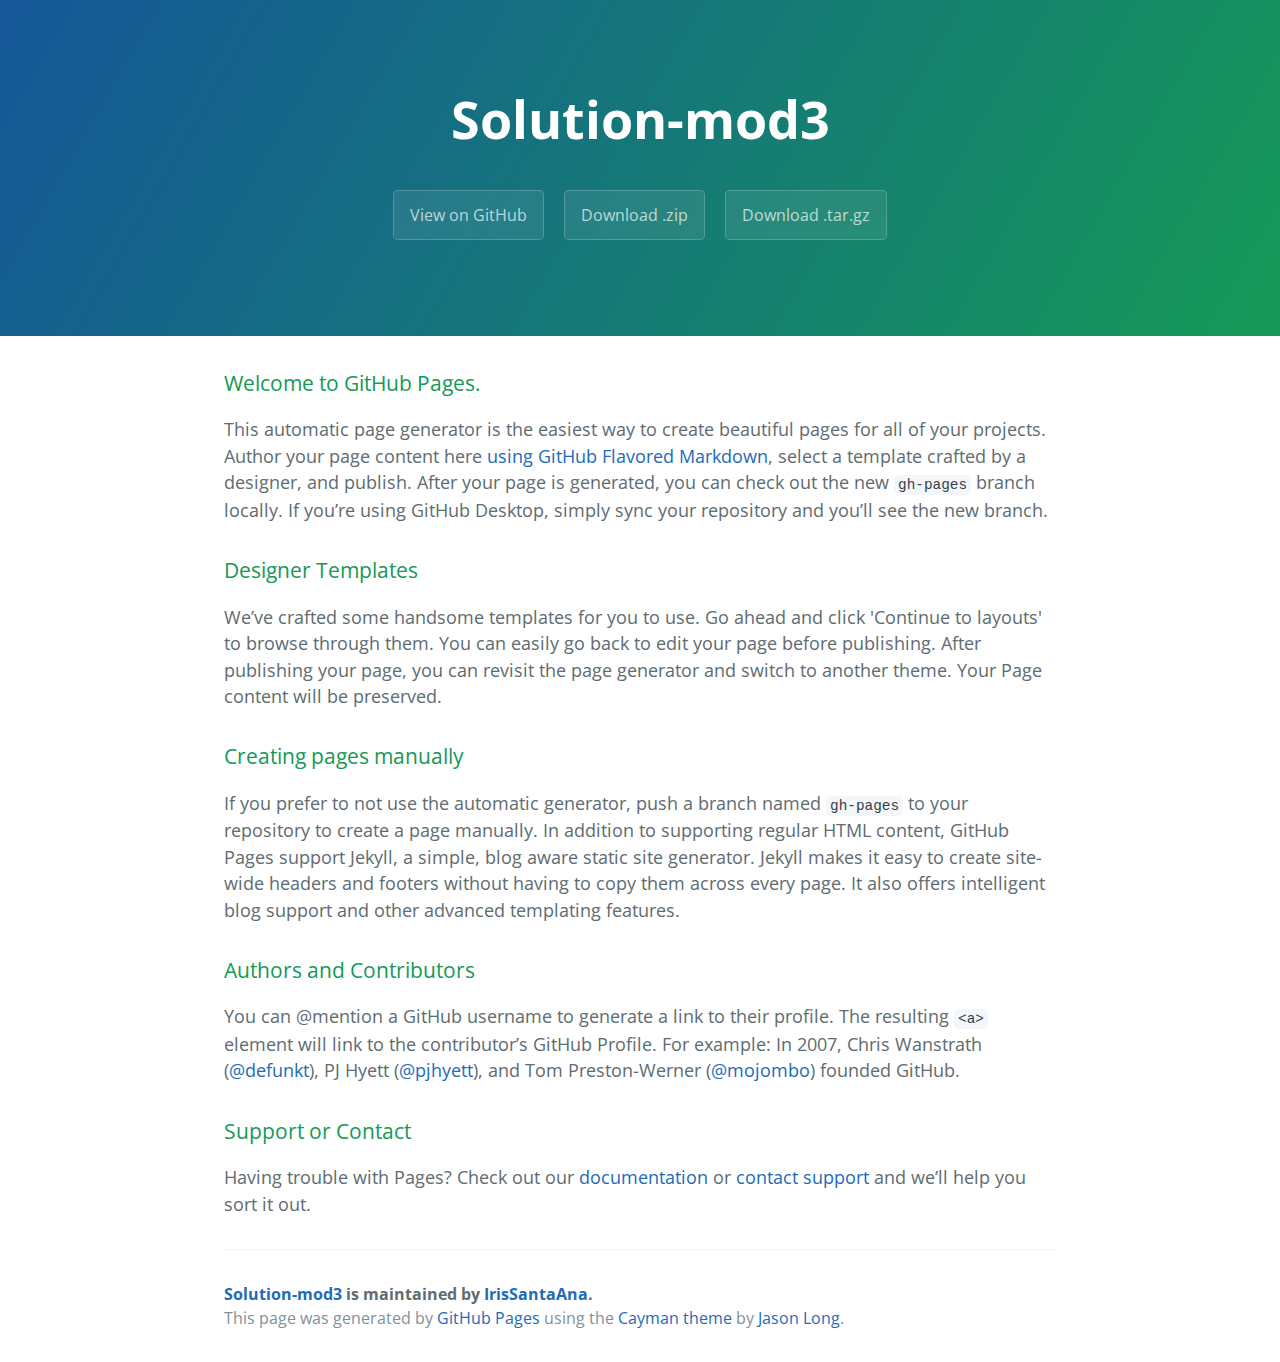
<file: index.html>
<!DOCTYPE html>
<html lang="en-us">
  <head>
    <meta charset="UTF-8">
    <title>Solution-mod3 by IrisSantaAna</title>
    <meta name="viewport" content="width=device-width, initial-scale=1">
    <link rel="stylesheet" type="text/css" href="stylesheets/normalize.css" media="screen">
    <link href='https://fonts.googleapis.com/css?family=Open+Sans:400,700' rel='stylesheet' type='text/css'>
    <link rel="stylesheet" type="text/css" href="stylesheets/stylesheet.css" media="screen">
    <link rel="stylesheet" type="text/css" href="stylesheets/github-light.css" media="screen">
  </head>
  <body>
    <section class="page-header">
      <h1 class="project-name">Solution-mod3</h1>
      <h2 class="project-tagline"></h2>
      <a href="https://github.com/IrisSantaAna/solution-mod3" class="btn">View on GitHub</a>
      <a href="https://github.com/IrisSantaAna/solution-mod3/zipball/master" class="btn">Download .zip</a>
      <a href="https://github.com/IrisSantaAna/solution-mod3/tarball/master" class="btn">Download .tar.gz</a>
    </section>

    <section class="main-content">
      <h3>
<a id="welcome-to-github-pages" class="anchor" href="#welcome-to-github-pages" aria-hidden="true"><span aria-hidden="true" class="octicon octicon-link"></span></a>Welcome to GitHub Pages.</h3>

<p>This automatic page generator is the easiest way to create beautiful pages for all of your projects. Author your page content here <a href="https://guides.github.com/features/mastering-markdown/">using GitHub Flavored Markdown</a>, select a template crafted by a designer, and publish. After your page is generated, you can check out the new <code>gh-pages</code> branch locally. If you’re using GitHub Desktop, simply sync your repository and you’ll see the new branch.</p>

<h3>
<a id="designer-templates" class="anchor" href="#designer-templates" aria-hidden="true"><span aria-hidden="true" class="octicon octicon-link"></span></a>Designer Templates</h3>

<p>We’ve crafted some handsome templates for you to use. Go ahead and click 'Continue to layouts' to browse through them. You can easily go back to edit your page before publishing. After publishing your page, you can revisit the page generator and switch to another theme. Your Page content will be preserved.</p>

<h3>
<a id="creating-pages-manually" class="anchor" href="#creating-pages-manually" aria-hidden="true"><span aria-hidden="true" class="octicon octicon-link"></span></a>Creating pages manually</h3>

<p>If you prefer to not use the automatic generator, push a branch named <code>gh-pages</code> to your repository to create a page manually. In addition to supporting regular HTML content, GitHub Pages support Jekyll, a simple, blog aware static site generator. Jekyll makes it easy to create site-wide headers and footers without having to copy them across every page. It also offers intelligent blog support and other advanced templating features.</p>

<h3>
<a id="authors-and-contributors" class="anchor" href="#authors-and-contributors" aria-hidden="true"><span aria-hidden="true" class="octicon octicon-link"></span></a>Authors and Contributors</h3>

<p>You can @mention a GitHub username to generate a link to their profile. The resulting <code>&lt;a&gt;</code> element will link to the contributor’s GitHub Profile. For example: In 2007, Chris Wanstrath (<a href="https://github.com/defunkt" class="user-mention">@defunkt</a>), PJ Hyett (<a href="https://github.com/pjhyett" class="user-mention">@pjhyett</a>), and Tom Preston-Werner (<a href="https://github.com/mojombo" class="user-mention">@mojombo</a>) founded GitHub.</p>

<h3>
<a id="support-or-contact" class="anchor" href="#support-or-contact" aria-hidden="true"><span aria-hidden="true" class="octicon octicon-link"></span></a>Support or Contact</h3>

<p>Having trouble with Pages? Check out our <a href="https://help.github.com/pages">documentation</a> or <a href="https://github.com/contact">contact support</a> and we’ll help you sort it out.</p>

      <footer class="site-footer">
        <span class="site-footer-owner"><a href="https://github.com/IrisSantaAna/solution-mod3">Solution-mod3</a> is maintained by <a href="https://github.com/IrisSantaAna">IrisSantaAna</a>.</span>

        <span class="site-footer-credits">This page was generated by <a href="https://pages.github.com">GitHub Pages</a> using the <a href="https://github.com/jasonlong/cayman-theme">Cayman theme</a> by <a href="https://twitter.com/jasonlong">Jason Long</a>.</span>
      </footer>

    </section>

  
  </body>
</html>
</file>
<file: stylesheets/stylesheet.css>
* {
  box-sizing: border-box; }

body {
  padding: 0;
  margin: 0;
  font-family: "Open Sans", "Helvetica Neue", Helvetica, Arial, sans-serif;
  font-size: 16px;
  line-height: 1.5;
  color: #606c71; }

a {
  color: #1e6bb8;
  text-decoration: none; }
  a:hover {
    text-decoration: underline; }

.btn {
  display: inline-block;
  margin-bottom: 1rem;
  color: rgba(255, 255, 255, 0.7);
  background-color: rgba(255, 255, 255, 0.08);
  border-color: rgba(255, 255, 255, 0.2);
  border-style: solid;
  border-width: 1px;
  border-radius: 0.3rem;
  transition: color 0.2s, background-color 0.2s, border-color 0.2s; }
  .btn + .btn {
    margin-left: 1rem; }

.btn:hover {
  color: rgba(255, 255, 255, 0.8);
  text-decoration: none;
  background-color: rgba(255, 255, 255, 0.2);
  border-color: rgba(255, 255, 255, 0.3); }

@media screen and (min-width: 64em) {
  .btn {
    padding: 0.75rem 1rem; } }

@media screen and (min-width: 42em) and (max-width: 64em) {
  .btn {
    padding: 0.6rem 0.9rem;
    font-size: 0.9rem; } }

@media screen and (max-width: 42em) {
  .btn {
    display: block;
    width: 100%;
    padding: 0.75rem;
    font-size: 0.9rem; }
    .btn + .btn {
      margin-top: 1rem;
      margin-left: 0; } }

.page-header {
  color: #fff;
  text-align: center;
  background-color: #159957;
  background-image: linear-gradient(120deg, #155799, #159957); }

@media screen and (min-width: 64em) {
  .page-header {
    padding: 5rem 6rem; } }

@media screen and (min-width: 42em) and (max-width: 64em) {
  .page-header {
    padding: 3rem 4rem; } }

@media screen and (max-width: 42em) {
  .page-header {
    padding: 2rem 1rem; } }

.project-name {
  margin-top: 0;
  margin-bottom: 0.1rem; }

@media screen and (min-width: 64em) {
  .project-name {
    font-size: 3.25rem; } }

@media screen and (min-width: 42em) and (max-width: 64em) {
  .project-name {
    font-size: 2.25rem; } }

@media screen and (max-width: 42em) {
  .project-name {
    font-size: 1.75rem; } }

.project-tagline {
  margin-bottom: 2rem;
  font-weight: normal;
  opacity: 0.7; }

@media screen and (min-width: 64em) {
  .project-tagline {
    font-size: 1.25rem; } }

@media screen and (min-width: 42em) and (max-width: 64em) {
  .project-tagline {
    font-size: 1.15rem; } }

@media screen and (max-width: 42em) {
  .project-tagline {
    font-size: 1rem; } }

.main-content :first-child {
  margin-top: 0; }
.main-content img {
  max-width: 100%; }
.main-content h1, .main-content h2, .main-content h3, .main-content h4, .main-content h5, .main-content h6 {
  margin-top: 2rem;
  margin-bottom: 1rem;
  font-weight: normal;
  color: #159957; }
.main-content p {
  margin-bottom: 1em; }
.main-content code {
  padding: 2px 4px;
  font-family: Consolas, "Liberation Mono", Menlo, Courier, monospace;
  font-size: 0.9rem;
  color: #383e41;
  background-color: #f3f6fa;
  border-radius: 0.3rem; }
.main-content pre {
  padding: 0.8rem;
  margin-top: 0;
  margin-bottom: 1rem;
  font: 1rem Consolas, "Liberation Mono", Menlo, Courier, monospace;
  color: #567482;
  word-wrap: normal;
  background-color: #f3f6fa;
  border: solid 1px #dce6f0;
  border-radius: 0.3rem; }
  .main-content pre > code {
    padding: 0;
    margin: 0;
    font-size: 0.9rem;
    color: #567482;
    word-break: normal;
    white-space: pre;
    background: transparent;
    border: 0; }
.main-content .highlight {
  margin-bottom: 1rem; }
  .main-content .highlight pre {
    margin-bottom: 0;
    word-break: normal; }
.main-content .highlight pre, .main-content pre {
  padding: 0.8rem;
  overflow: auto;
  font-size: 0.9rem;
  line-height: 1.45;
  border-radius: 0.3rem; }
.main-content pre code, .main-content pre tt {
  display: inline;
  max-width: initial;
  padding: 0;
  margin: 0;
  overflow: initial;
  line-height: inherit;
  word-wrap: normal;
  background-color: transparent;
  border: 0; }
  .main-content pre code:before, .main-content pre code:after, .main-content pre tt:before, .main-content pre tt:after {
    content: normal; }
.main-content ul, .main-content ol {
  margin-top: 0; }
.main-content blockquote {
  padding: 0 1rem;
  margin-left: 0;
  color: #819198;
  border-left: 0.3rem solid #dce6f0; }
  .main-content blockquote > :first-child {
    margin-top: 0; }
  .main-content blockquote > :last-child {
    margin-bottom: 0; }
.main-content table {
  display: block;
  width: 100%;
  overflow: auto;
  word-break: normal;
  word-break: keep-all; }
  .main-content table th {
    font-weight: bold; }
  .main-content table th, .main-content table td {
    padding: 0.5rem 1rem;
    border: 1px solid #e9ebec; }
.main-content dl {
  padding: 0; }
  .main-content dl dt {
    padding: 0;
    margin-top: 1rem;
    font-size: 1rem;
    font-weight: bold; }
  .main-content dl dd {
    padding: 0;
    margin-bottom: 1rem; }
.main-content hr {
  height: 2px;
  padding: 0;
  margin: 1rem 0;
  background-color: #eff0f1;
  border: 0; }

@media screen and (min-width: 64em) {
  .main-content {
    max-width: 64rem;
    padding: 2rem 6rem;
    margin: 0 auto;
    font-size: 1.1rem; } }

@media screen and (min-width: 42em) and (max-width: 64em) {
  .main-content {
    padding: 2rem 4rem;
    font-size: 1.1rem; } }

@media screen and (max-width: 42em) {
  .main-content {
    padding: 2rem 1rem;
    font-size: 1rem; } }

.site-footer {
  padding-top: 2rem;
  margin-top: 2rem;
  border-top: solid 1px #eff0f1; }

.site-footer-owner {
  display: block;
  font-weight: bold; }

.site-footer-credits {
  color: #819198; }

@media screen and (min-width: 64em) {
  .site-footer {
    font-size: 1rem; } }

@media screen and (min-width: 42em) and (max-width: 64em) {
  .site-footer {
    font-size: 1rem; } }

@media screen and (max-width: 42em) {
  .site-footer {
    font-size: 0.9rem; } }
</file>
<file: stylesheets/github-light.css>
/*
The MIT License (MIT)

Copyright (c) 2016 GitHub, Inc.

Permission is hereby granted, free of charge, to any person obtaining a copy
of this software and associated documentation files (the "Software"), to deal
in the Software without restriction, including without limitation the rights
to use, copy, modify, merge, publish, distribute, sublicense, and/or sell
copies of the Software, and to permit persons to whom the Software is
furnished to do so, subject to the following conditions:

The above copyright notice and this permission notice shall be included in all
copies or substantial portions of the Software.

THE SOFTWARE IS PROVIDED "AS IS", WITHOUT WARRANTY OF ANY KIND, EXPRESS OR
IMPLIED, INCLUDING BUT NOT LIMITED TO THE WARRANTIES OF MERCHANTABILITY,
FITNESS FOR A PARTICULAR PURPOSE AND NONINFRINGEMENT. IN NO EVENT SHALL THE
AUTHORS OR COPYRIGHT HOLDERS BE LIABLE FOR ANY CLAIM, DAMAGES OR OTHER
LIABILITY, WHETHER IN AN ACTION OF CONTRACT, TORT OR OTHERWISE, ARISING FROM,
OUT OF OR IN CONNECTION WITH THE SOFTWARE OR THE USE OR OTHER DEALINGS IN THE
SOFTWARE.

*/

.pl-c /* comment */ {
  color: #969896;
}

.pl-c1 /* constant, variable.other.constant, support, meta.property-name, support.constant, support.variable, meta.module-reference, markup.raw, meta.diff.header */,
.pl-s .pl-v /* string variable */ {
  color: #0086b3;
}

.pl-e /* entity */,
.pl-en /* entity.name */ {
  color: #795da3;
}

.pl-smi /* variable.parameter.function, storage.modifier.package, storage.modifier.import, storage.type.java, variable.other */,
.pl-s .pl-s1 /* string source */ {
  color: #333;
}

.pl-ent /* entity.name.tag */ {
  color: #63a35c;
}

.pl-k /* keyword, storage, storage.type */ {
  color: #a71d5d;
}

.pl-s /* string */,
.pl-pds /* punctuation.definition.string, string.regexp.character-class */,
.pl-s .pl-pse .pl-s1 /* string punctuation.section.embedded source */,
.pl-sr /* string.regexp */,
.pl-sr .pl-cce /* string.regexp constant.character.escape */,
.pl-sr .pl-sre /* string.regexp source.ruby.embedded */,
.pl-sr .pl-sra /* string.regexp string.regexp.arbitrary-repitition */ {
  color: #183691;
}

.pl-v /* variable */ {
  color: #ed6a43;
}

.pl-id /* invalid.deprecated */ {
  color: #b52a1d;
}

.pl-ii /* invalid.illegal */ {
  color: #f8f8f8;
  background-color: #b52a1d;
}

.pl-sr .pl-cce /* string.regexp constant.character.escape */ {
  font-weight: bold;
  color: #63a35c;
}

.pl-ml /* markup.list */ {
  color: #693a17;
}

.pl-mh /* markup.heading */,
.pl-mh .pl-en /* markup.heading entity.name */,
.pl-ms /* meta.separator */ {
  font-weight: bold;
  color: #1d3e81;
}

.pl-mq /* markup.quote */ {
  color: #008080;
}

.pl-mi /* markup.italic */ {
  font-style: italic;
  color: #333;
}

.pl-mb /* markup.bold */ {
  font-weight: bold;
  color: #333;
}

.pl-md /* markup.deleted, meta.diff.header.from-file */ {
  color: #bd2c00;
  background-color: #ffecec;
}

.pl-mi1 /* markup.inserted, meta.diff.header.to-file */ {
  color: #55a532;
  background-color: #eaffea;
}

.pl-mdr /* meta.diff.range */ {
  font-weight: bold;
  color: #795da3;
}

.pl-mo /* meta.output */ {
  color: #1d3e81;
}
</file>
